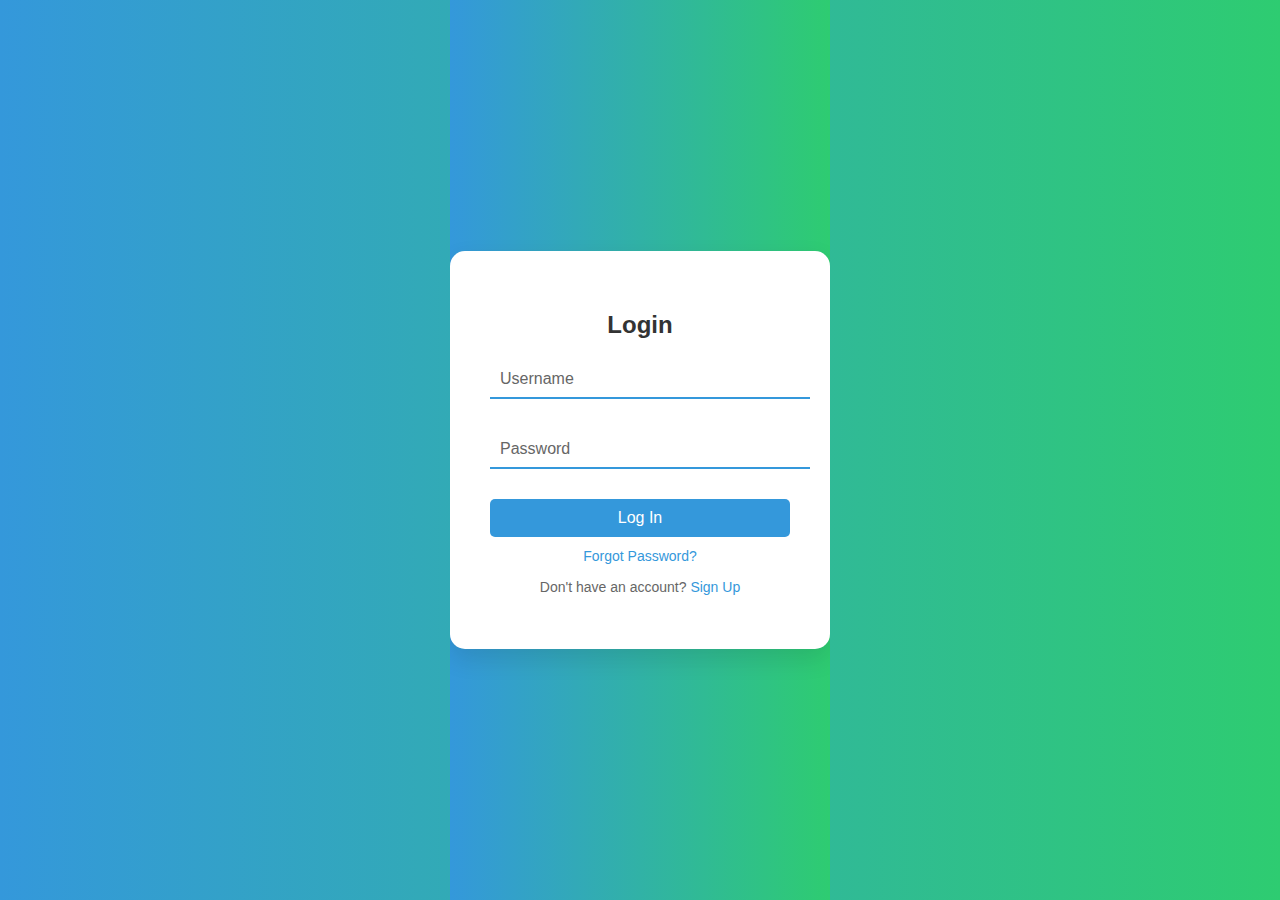
<file: index.html>
<!DOCTYPE html>
<html lang="en">
<head>
    <meta charset="UTF-8">
    <meta name="viewport" content="width=device-width, initial-scale=1.0">
    <title>Login Form</title>
    <link rel="stylesheet" href="login-styles.css">
</head>
<body>
    <div class="login-container">
        <div class="form-box">
            <h2>Login</h2>
            <form>
                <div class="input-box">
                    <input type="text" required>
                    <label>Username</label>
                </div>
                <div class="input-box">
                    <input type="password" required>
                    <label>Password</label>
                </div>
                <button type="submit">Log In</button>
                <div class="extra-links">
                    <a href="#">Forgot Password?</a>
                    <p>Don't have an account? <a href="sing-up.html">Sign Up</a></p>
                </div>
            </form>
        </div>
    </div>
</body>
</html>
</file>
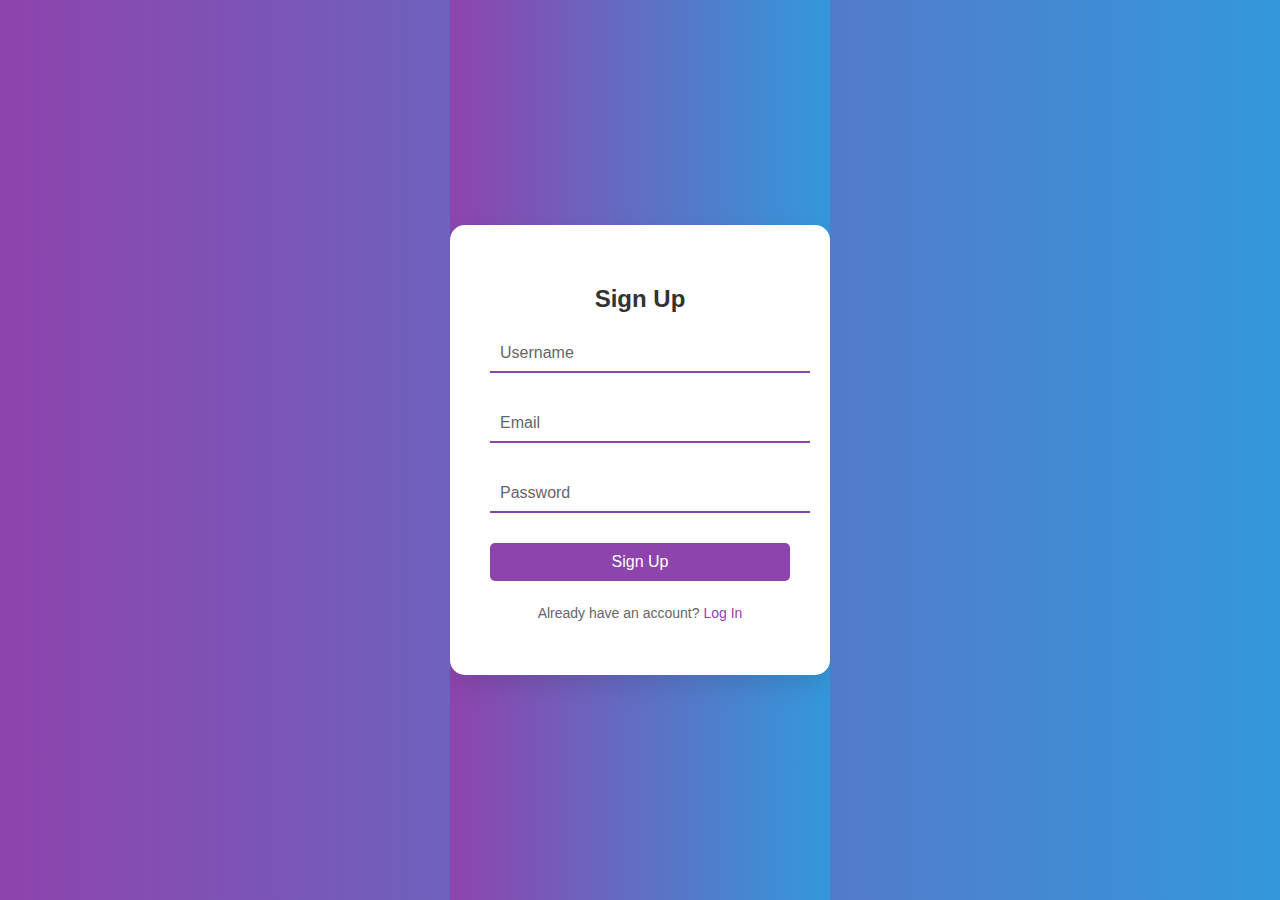
<file: sing-up.html>
<!DOCTYPE html>
<html lang="en">
<head>
    <meta charset="UTF-8">
    <meta name="viewport" content="width=device-width, initial-scale=1.0">
    <title>Signup Form</title>
    <link rel="stylesheet" href="signup-styles.css">
</head>
<body>
    <div class="signup-container">
        <div class="form-box">
            <h2>Sign Up</h2>
            <form>
                <div class="input-box">
                    <input type="text" required>
                    <label>Username</label>
                </div>
                <div class="input-box">
                    <input type="email" required>
                    <label>Email</label>
                </div>
                <div class="input-box">
                    <input type="password" required>
                    <label>Password</label>
                </div>
                <button type="submit">Sign Up</button>
                <div class="extra-links">
                    <p>Already have an account? <a href="index.html">Log In</a></p>
                </div>
            </form>
        </div>
    </div>
</body>
</html>
</file>
<file: login-styles.css>
body, html {
    margin: 0;
    padding: 0;
    font-family: Arial, sans-serif;
    background: linear-gradient(to right, #3498db, #2ecc71);
    display: flex;
    justify-content: center;
    align-items: center;
    height: 100vh;
    overflow: hidden;
}

.login-container {
    display: flex;
    animation: fadeIn 1s ease-in-out;
}

@keyframes fadeIn {
    0% {
        transform: scale(0.5);
        opacity: 0;
    }
    100% {
        transform: scale(1);
        opacity: 1;
    }
}

.form-box {
    background-color: #fff;
    padding: 40px;
    width: 300px;
    border-radius: 15px;
    box-shadow: 0 10px 25px rgba(0, 0, 0, 0.1);
    animation: slideIn 1s ease-in-out;
}

@keyframes slideIn {
    0% {
        transform: translateY(-50px);
        opacity: 0;
    }
    100% {
        transform: translateY(0);
        opacity: 1;
    }
}

h2 {
    margin-bottom: 20px;
    text-align: center;
    color: #333;
}

form {
    display: flex;
    flex-direction: column;
}

.input-box {
    position: relative;
    margin-bottom: 30px;
}

.input-box input {
    width: 100%;
    padding: 10px;
    font-size: 16px;
    background: none;
    border: none;
    border-bottom: 2px solid #3498db;
    outline: none;
    color: #333;
    transition: border-color 0.5s;
}

.input-box input:focus {
    border-color: #2ecc71;
}

.input-box label {
    position: absolute;
    top: 50%;
    left: 10px;
    transform: translateY(-50%);
    color: #666;
    pointer-events: none;
    transition: 0.5s;
}

.input-box input:focus ~ label, .input-box input:valid ~ label {
    top: -10px;
    color: #3498db;
    font-size: 12px;
}

button {
    padding: 10px;
    background-color: #3498db;
    color: #fff;
    border: none;
    border-radius: 5px;
    cursor: pointer;
    font-size: 16px;
    transition: background 0.3s, transform 0.3s;
}

button:hover {
    background-color: #2980b9;
    transform: translateY(-3px);
}

.extra-links {
    text-align: center;
    margin-top: 10px;
}

.extra-links a {
    color: #3498db;
    text-decoration: none;
    font-size: 14px;
}

.extra-links a:hover {
    text-decoration: underline;
}

.extra-links p {
    font-size: 14px;
    color: #666;
}
</file>
<file: signup-styles.css>
body, html {
    margin: 0;
    padding: 0;
    font-family: Arial, sans-serif;
    background: linear-gradient(to right, #8e44ad, #3498db);
    display: flex;
    justify-content: center;
    align-items: center;
    height: 100vh;
    overflow: hidden;
}

.signup-container {
    display: flex;
    animation: fadeIn 1s ease-in-out;
}

@keyframes fadeIn {
    0% {
        transform: scale(0.5);
        opacity: 0;
    }
    100% {
        transform: scale(1);
        opacity: 1;
    }
}

.form-box {
    background-color: #fff;
    padding: 40px;
    width: 300px;
    border-radius: 15px;
    box-shadow: 0 10px 25px rgba(0, 0, 0, 0.1);
    animation: slideIn 1s ease-in-out;
}

@keyframes slideIn {
    0% {
        transform: translateX(-50px);
        opacity: 0;
    }
    100% {
        transform: translateX(0);
        opacity: 1;
    }
}

h2 {
    margin-bottom: 20px;
    text-align: center;
    color: #333;
}

form {
    display: flex;
    flex-direction: column;
}

.input-box {
    position: relative;
    margin-bottom: 30px;
}

.input-box input {
    width: 100%;
    padding: 10px;
    font-size: 16px;
    background: none;
    border: none;
    border-bottom: 2px solid #8e44ad;
    outline: none;
    color: #333;
    transition: border-color 0.5s;
}

.input-box input:focus {
    border-color: #3498db;
}

.input-box label {
    position: absolute;
    top: 50%;
    left: 10px;
    transform: translateY(-50%);
    color: #666;
    pointer-events: none;
    transition: 0.5s;
}

.input-box input:focus ~ label, .input-box input:valid ~ label {
    top: -10px;
    color: #8e44ad;
    font-size: 12px;
}

button {
    padding: 10px;
    background-color: #8e44ad;
    color: #fff;
    border: none;
    border-radius: 5px;
    cursor: pointer;
    font-size: 16px;
    transition: background 0.3s, transform 0.3s;
}

button:hover {
    background-color: #71368a;
    transform: translateY(-3px);
}

.extra-links {
    text-align: center;
    margin-top: 10px;
}

.extra-links a {
    color: #8e44ad;
    text-decoration: none;
    font-size: 14px;
}

.extra-links a:hover {
    text-decoration: underline;
}

.extra-links p {
    font-size: 14px;
    color: #666;
}
</file>
